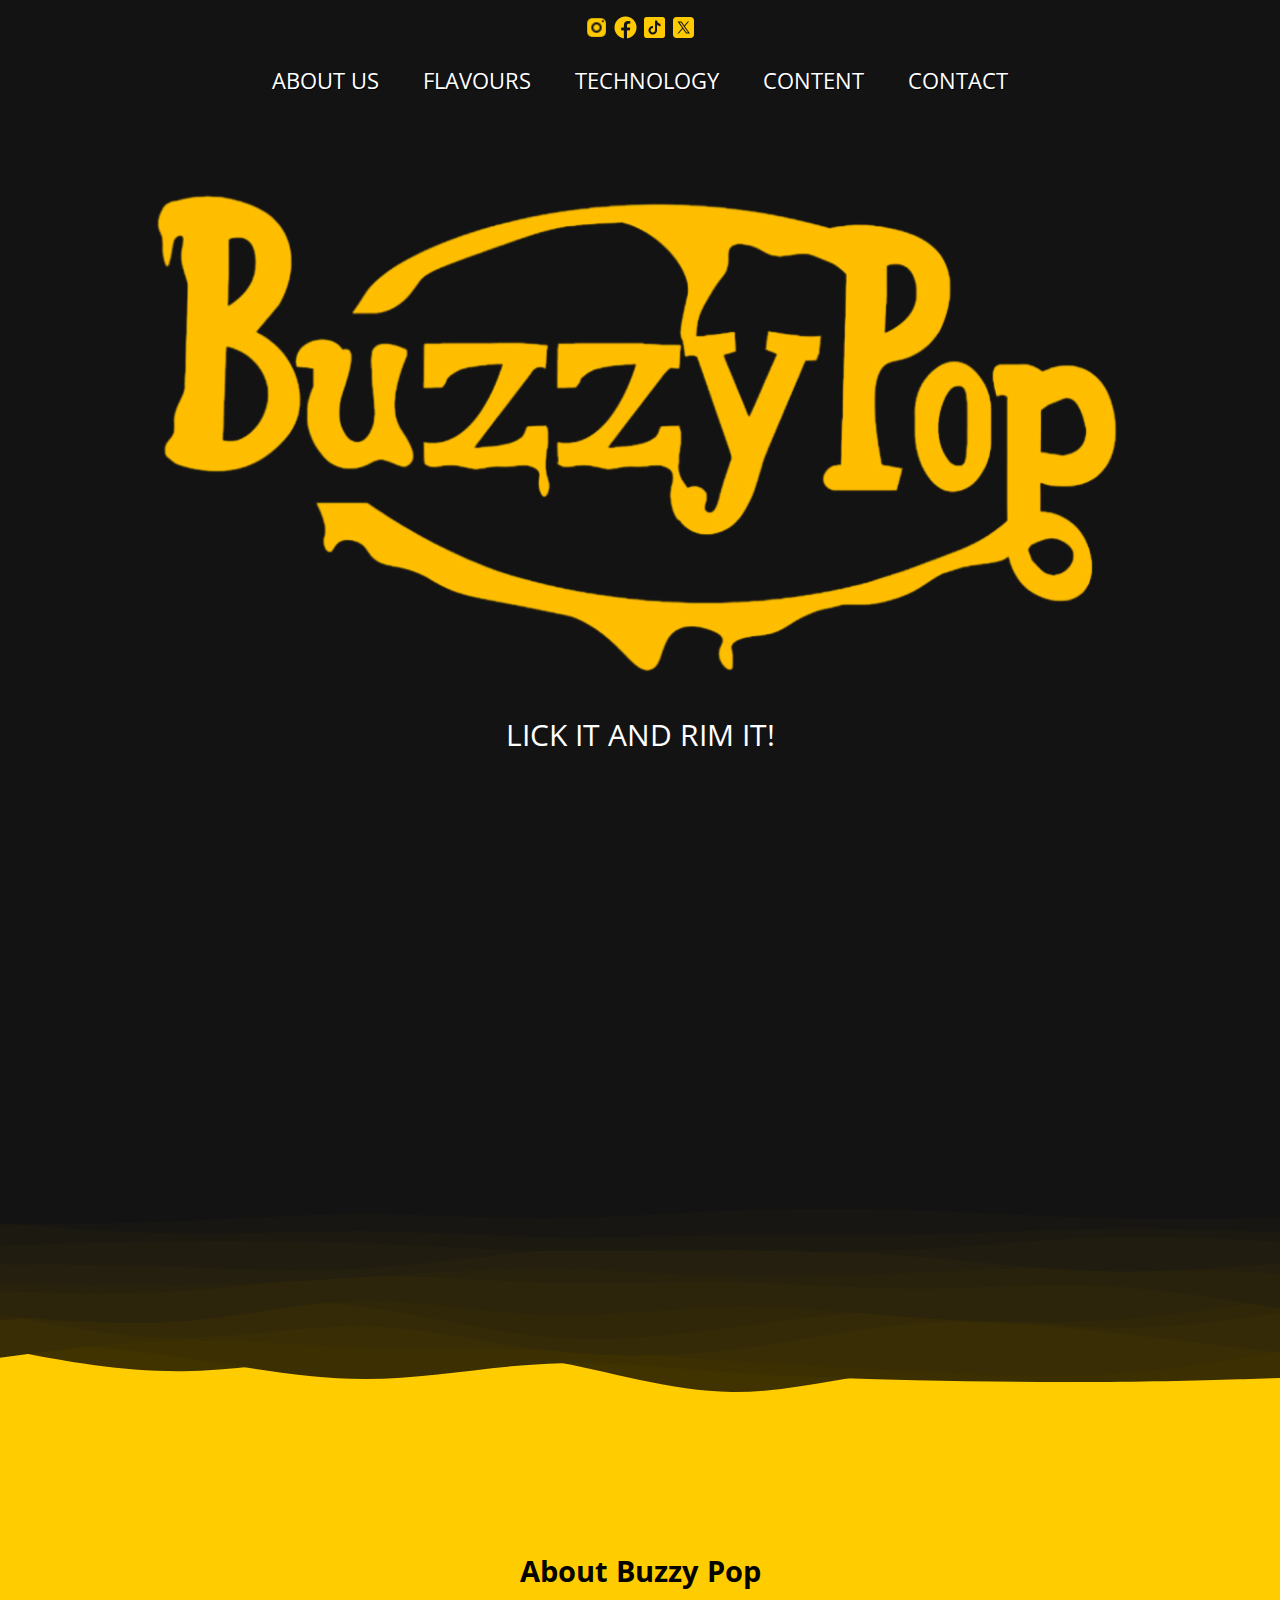
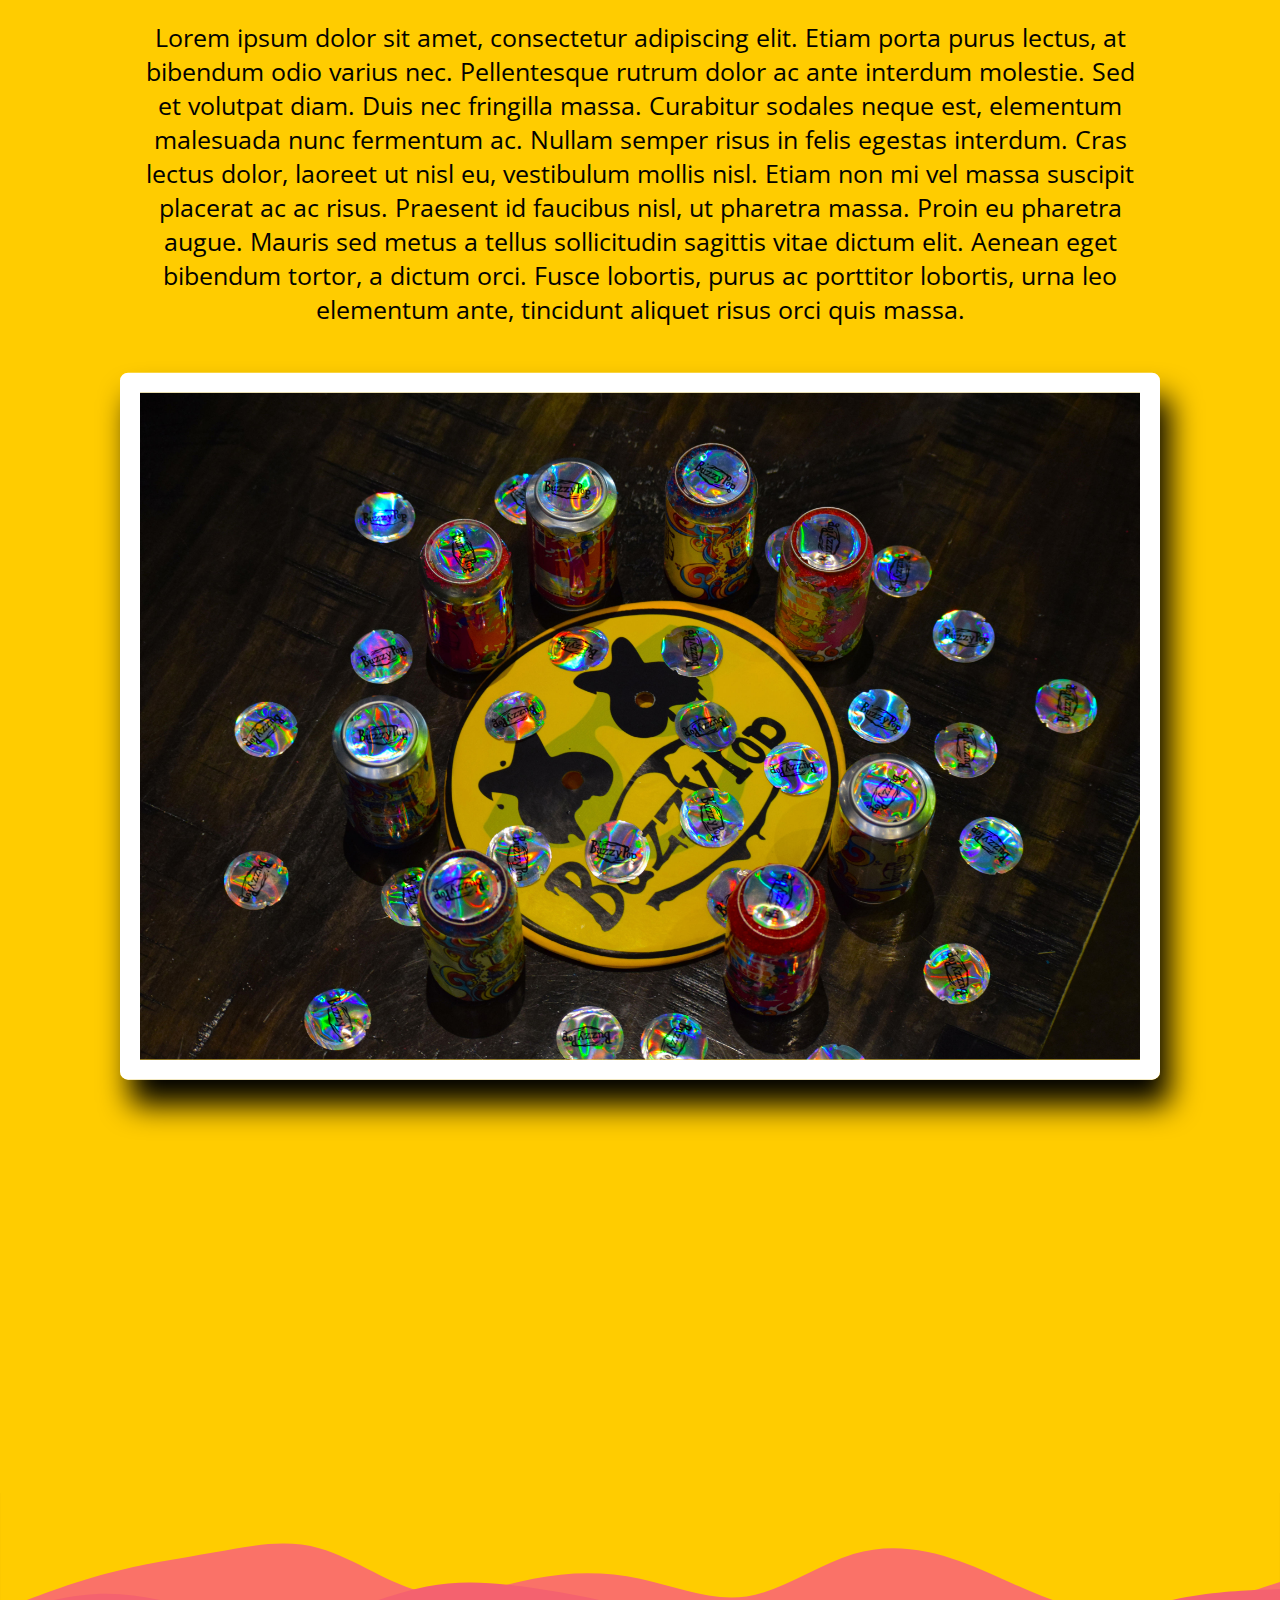
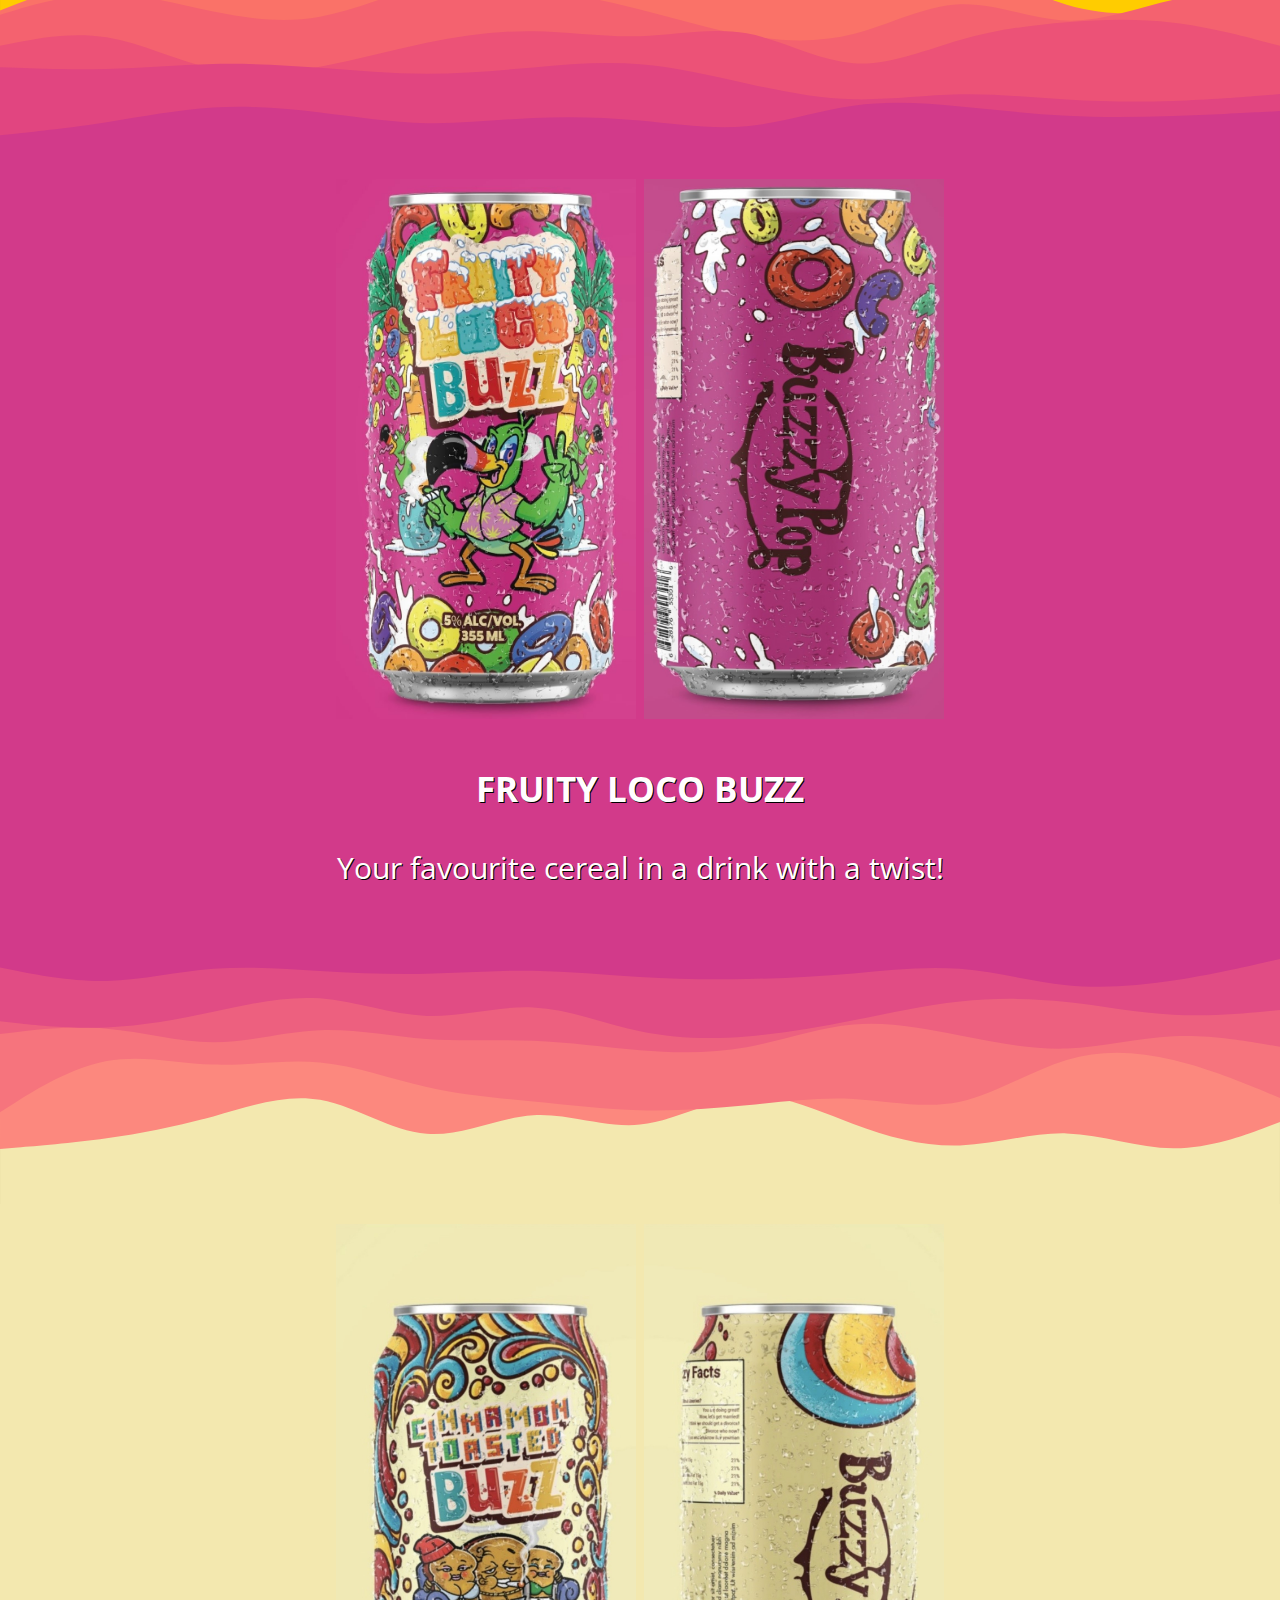
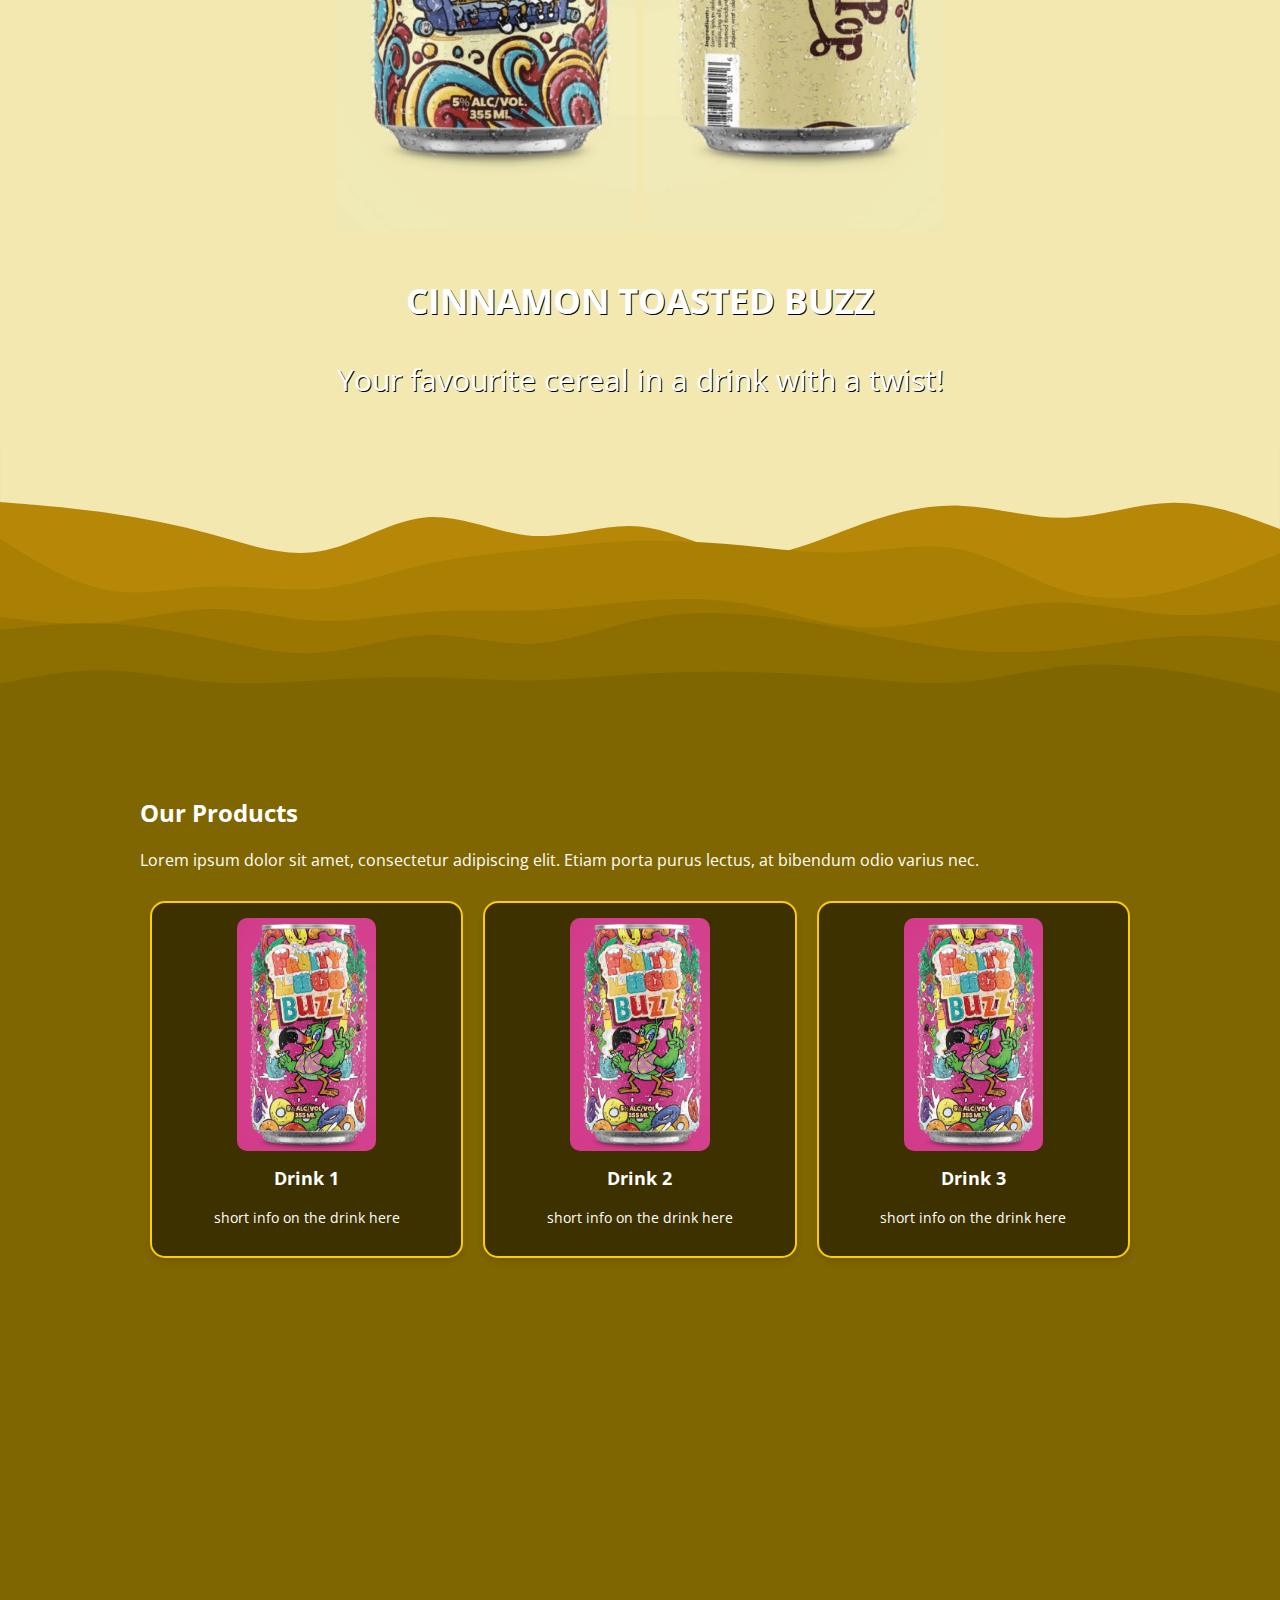
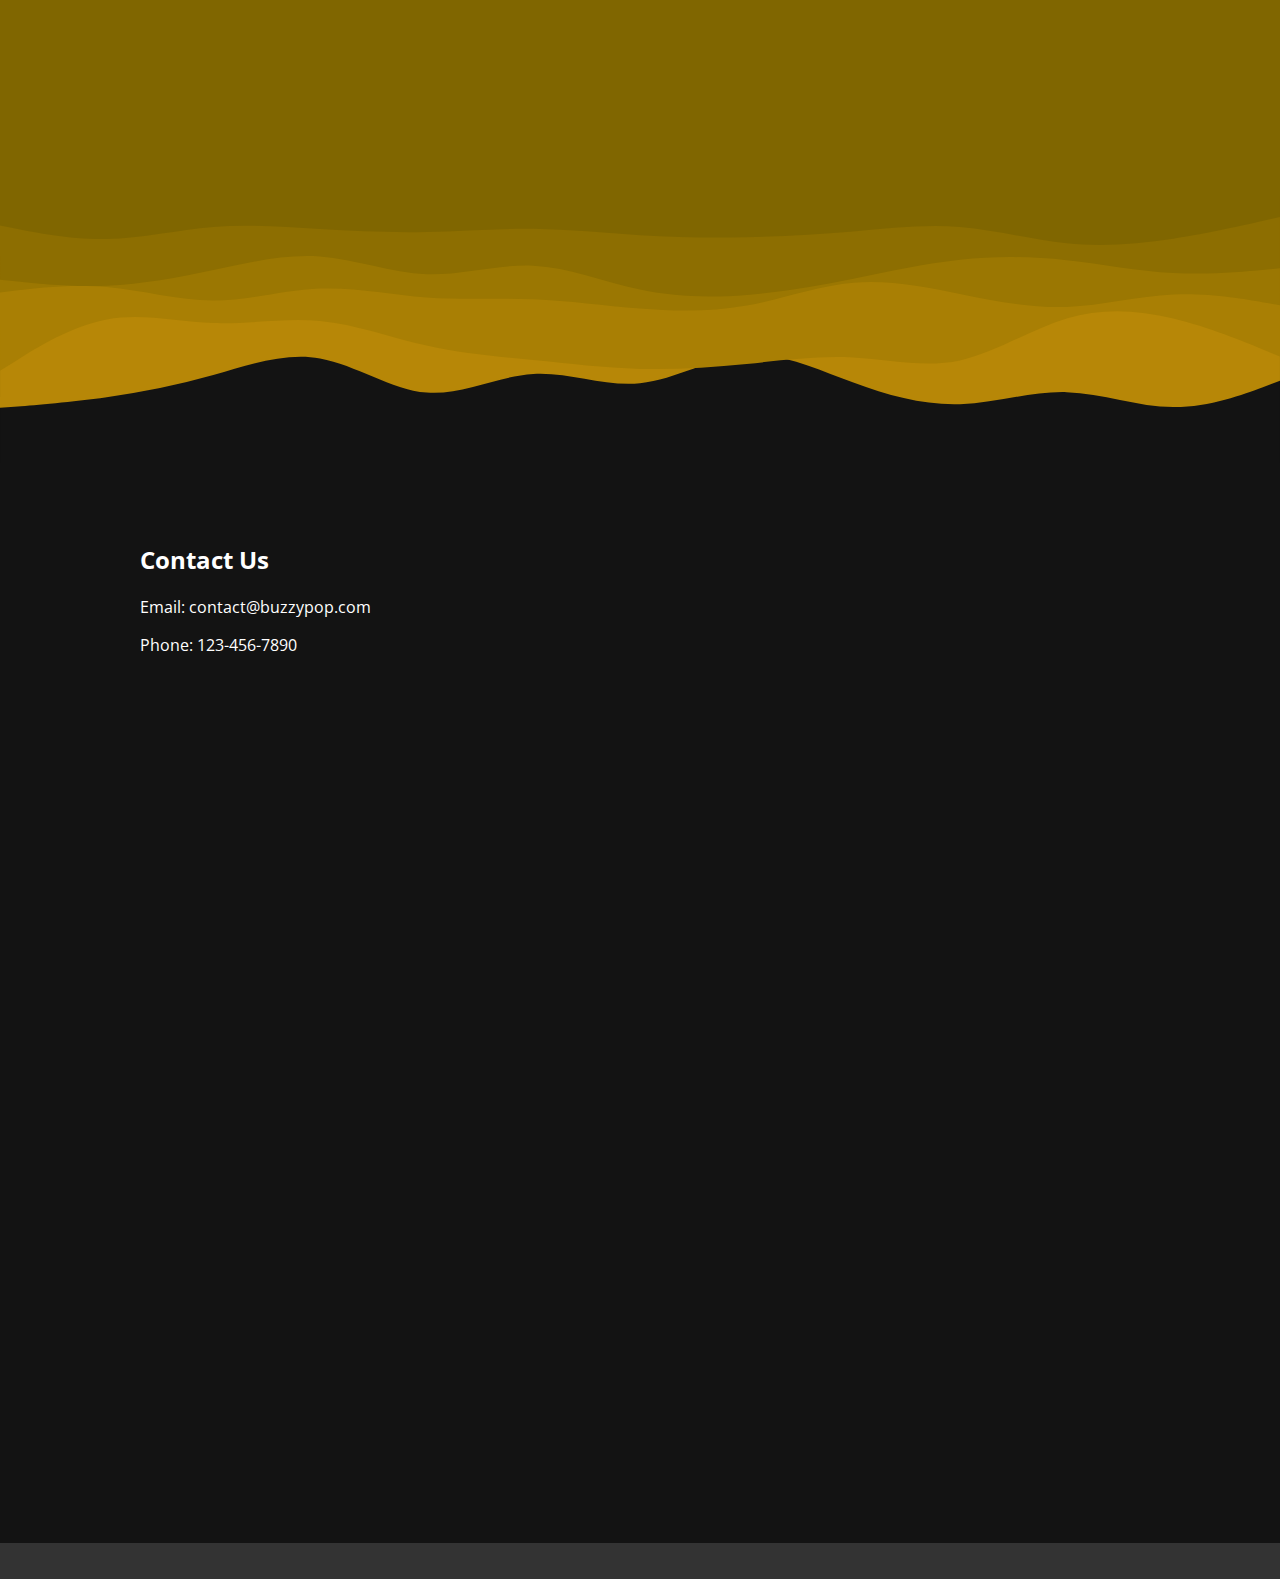
<file: src/index.html>
<!DOCTYPE html>
<html lang="en">
<head>
    <meta charset="UTF-8">
    <meta name="viewport" content="width=device-width, initial-scale=1.0">
    <title>Buzzy Pop</title>
    <!-- Link to the external CSS file -->
    <link rel="stylesheet" type="text/css" href="aboutbuzzy.css">
</head>
<body>
    <header>
        <link rel="preconnect" href="https://fonts.googleapis.com">
        <link rel="preconnect" href="https://fonts.gstatic.com" crossorigin>
        <link href="https://fonts.googleapis.com/css2?family=Open+Sans:ital,wght@0,300..800;1,300..800&display=swap" rel="stylesheet">
        
        <ul>
            <li><a href="#about"><img src="igicon.png" alt="drink"></a></li>
            <li><a href="#about"><img src="facebookicon.png" alt="drink"></a></li>
            <li><a href="#about"><img src="tiktokicon.png" alt="drink"></a></li>
            <li><a href="#about"><img src="xicon.png" alt="drink"></a></li>
        </ul>
    </header>

    <nav class=" menu menu-1">
        <ul>
            <li><a href="#about">About Us</a></li>
            <li><a href="#products">Flavours</a></li>
            <li><a href="#technology">Technology</a></li>
            <li><a href="#content">Content</a></li>
            <li><a href="#contact">Contact</a></li>
        </ul>
    </nav>

    <main>
        <section id="logo">
        <div class="logocontent">
        <img class="biglogo" src="buzzylogo.png">
        <p>LICK IT AND RIM IT!</p>
        </div>
        </section>

        <div class="spacer layer1"></div>

        <section id="about">
            </div>
            <div class="abtcontent">
            <h3>About Buzzy Pop</h3>
            <p>Lorem ipsum dolor sit amet, consectetur adipiscing elit. Etiam porta purus lectus, at bibendum odio varius nec. Pellentesque rutrum dolor ac ante interdum molestie. Sed et volutpat diam. Duis nec fringilla massa. Curabitur sodales neque est, elementum malesuada nunc fermentum ac. Nullam semper risus in felis egestas interdum. Cras lectus dolor, laoreet ut nisl eu, vestibulum mollis nisl. Etiam non mi vel massa suscipit placerat ac ac risus. Praesent id faucibus nisl, ut pharetra massa. Proin eu pharetra augue. Mauris sed metus a tellus sollicitudin sagittis vitae dictum elit. Aenean eget bibendum tortor, a dictum orci. Fusce lobortis, purus ac porttitor lobortis, urna leo elementum ante, tincidunt aliquet risus orci quis massa.</p>
            
            
            <div class="buzzy-container">
                <div class="buzzy-wrapper">
                    <img src="buzz1.JPG">
                    <img src="buzz2.JPG">
                    <img src="buzz3.JPG">
                </div>
            </div>
            </div>
        </section>

        <div class="spacer layer2"></div>

        <section id="fruity">
            <div class="fruitycontent">
            <img src="drink1.jpg">
            <img src="drink1back.jpg">
            <h3>FRUITY LOCO BUZZ</h3>
            <p>Your favourite cereal in a drink with a twist!</p>
            
            </div>
        </section>

        <div class="spacer layer3"></div>

        <section id="cinnamon">
            <div class="cinnamoncontent">
            <img src="drink2.jpg">
            <img src="drink2back.jpg">
            <h3>CINNAMON TOASTED BUZZ</h3>
            <p>Your favourite cereal in a drink with a twist!</p>
            
            </div>
        </section>

        <div class="spacer layer4"></div>

        <section id="products">
        <div class="productcontent">
            <h2>Our Products</h2>
            <p>Lorem ipsum dolor sit amet, consectetur adipiscing elit. Etiam porta purus lectus, at bibendum odio varius nec.</p>
        
            <!-- product Container -->
            <div class="product">
                <!-- Product Track -->
                <div class="product-track-container">
                    <ul class="product-track">
                        <!-- Product 1 -->
                        <li class="product-item">
                            <img src="drink1.jpg" alt="drink">
                            <h3>Drink 1</h3>
                            <p>short info on the drink here</p>
                        </li>
        
                        <!-- Product 2 -->
                        <li class="product-item">
                            <img src="drink1.jpg" alt="drink">
                            <h3>Drink 2</h3>
                            <p>short info on the drink here</p>
                        </li>
        
                        <!-- Product 3 -->
                        <li class="product-item">
                            <img src="drink1.jpg" alt="drink">
                            <h3>Drink 3</h3>
                            <p>short info on the drink here</p>
                        </li>
                </div>
            </div>
        </div>
        </section>
        
        <div class="spacer layer5"></div>

        <section id="contact">
        <div class="contactcontent">
            <h2>Contact Us</h2>
            <p>Email: contact@buzzypop.com</p>
            <p>Phone: 123-456-7890</p>
        </div>
        </section>
    </main>

    <footer>
        <!--footer for copyright if needed-->
        <p></p>
    </footer>
</body>
</html>
</file>
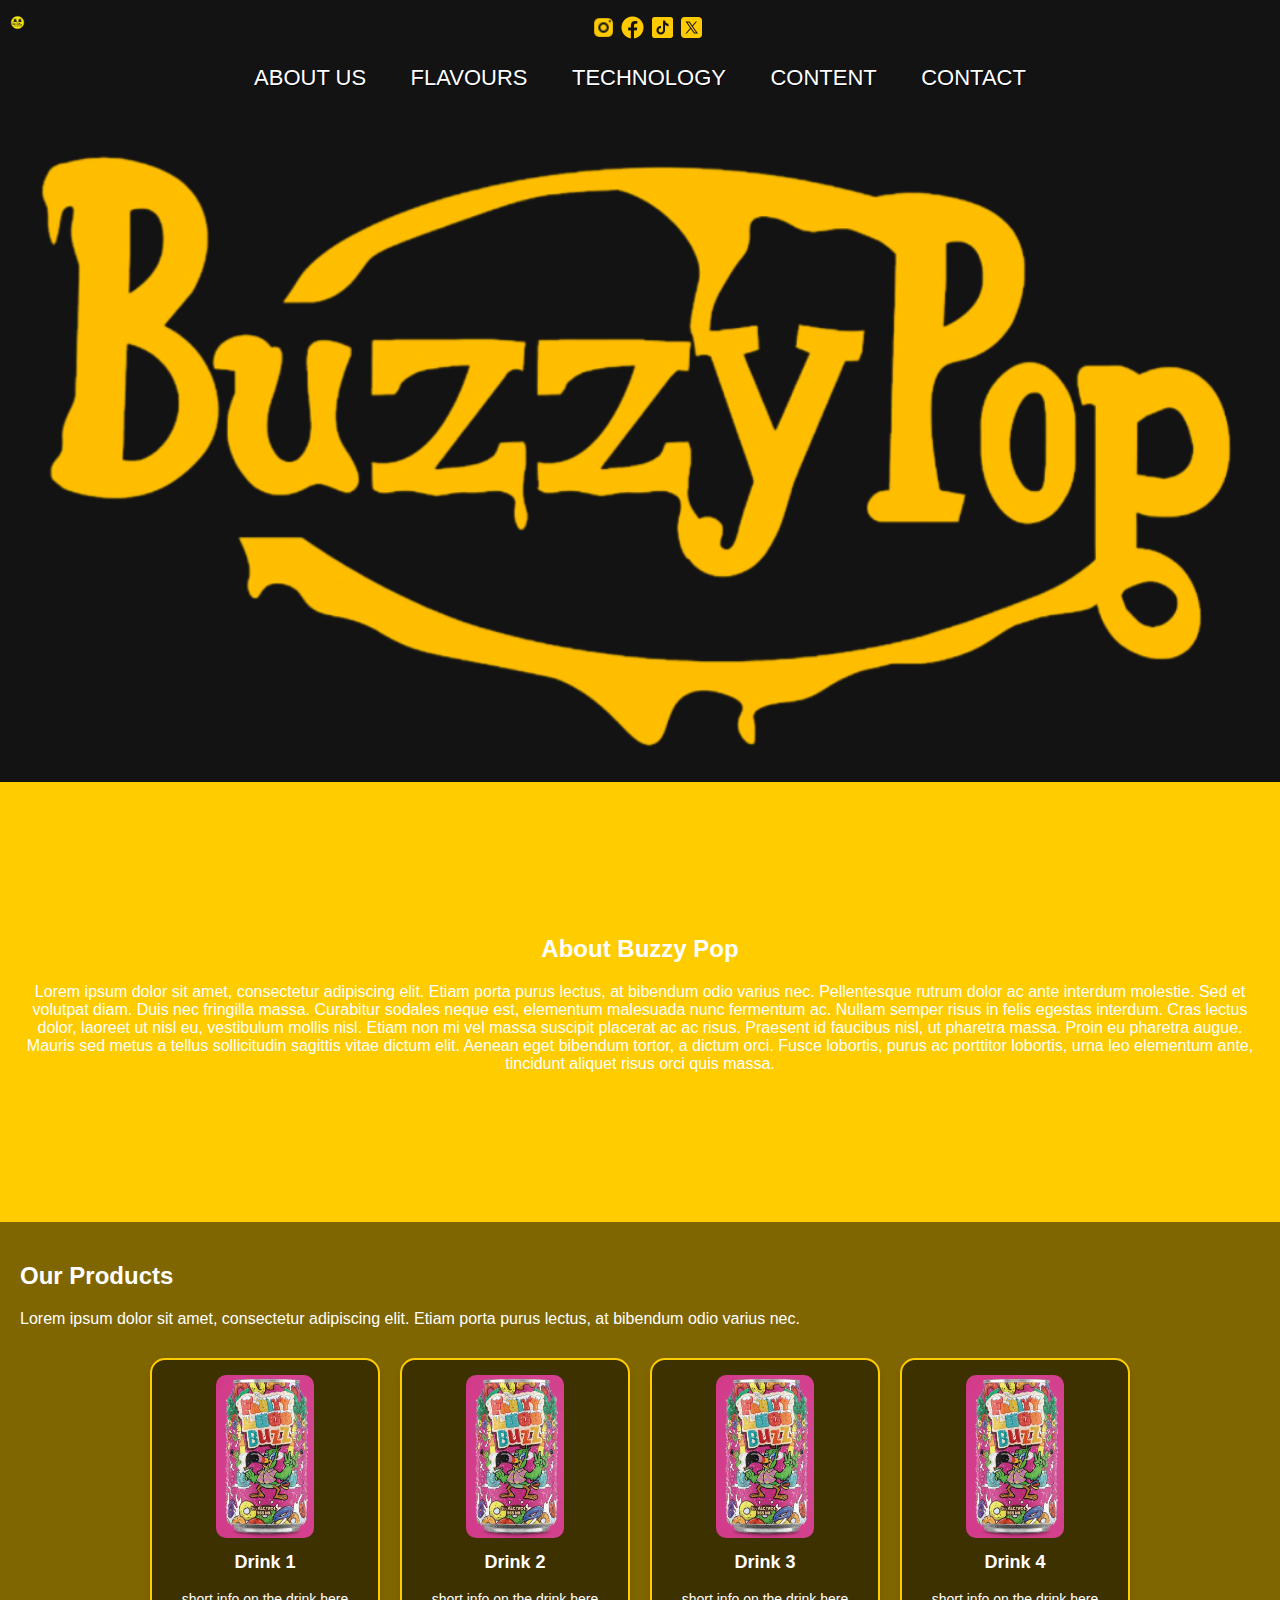
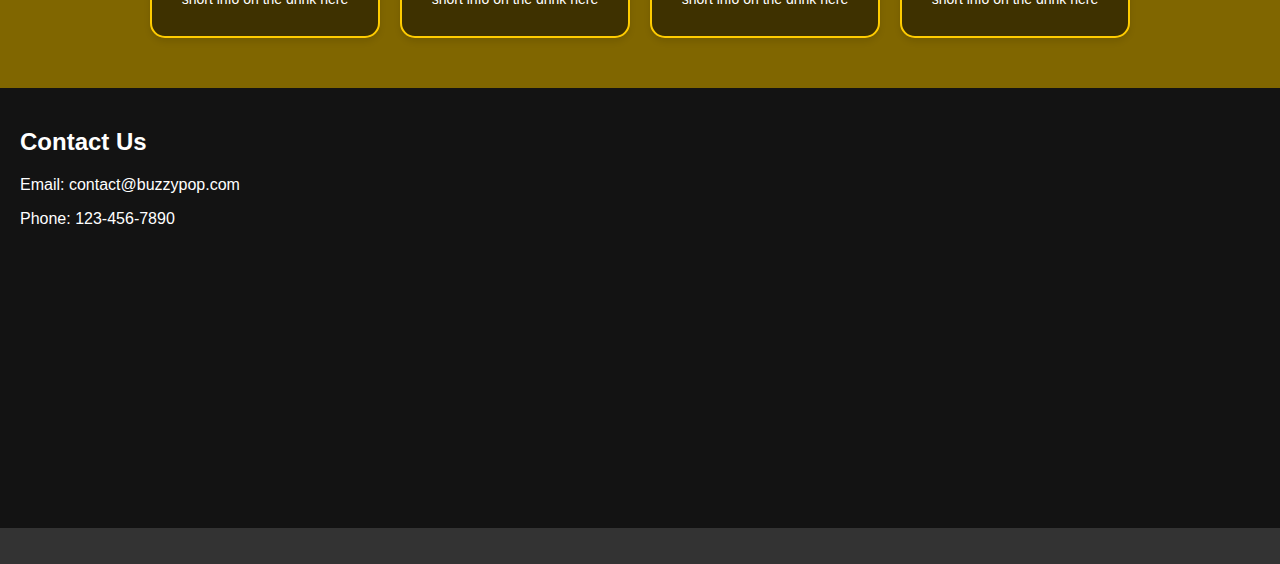
<file: src/aboutbuzzy.html>
<!DOCTYPE html>
<html lang="en">
<head>
    <meta charset="UTF-8">
    <meta name="viewport" content="width=device-width, initial-scale=1.0">
    <title>Buzzy Pop</title>
    <!-- Link to the external CSS file -->
    <link rel="stylesheet" type="text/css" href="aboutbuzzy.css">
</head>
<body>
    <header>
        <img class="circle" src = "buzzycircle.png">
        <ul>
            <li><a href="#about"><img src="igicon.png" alt="drink"></a></li>
            <li><a href="#about"><img src="facebookicon.png" alt="drink"></a></li>
            <li><a href="#about"><img src="tiktokicon.png" alt="drink"></a></li>
            <li><a href="#about"><img src="xicon.png" alt="drink"></a></li>
        </ul>
    </header>

    <nav>
        <ul>
            <li><a href="#about">About Us</a></li>
            <li><a href="#products">Flavours</a></li>
            <li><a href="#technology">Technology</a></li>
            <li><a href="#content">Content</a></li>
            <li><a href="#contact">Contact</a></li>
        </ul>
    </nav>

    <main>
        <section id="logo">
        <img class="biglogo" src="buzzylogo.png">
        </section>

        <section id="about">
            <h2>About Buzzy Pop</h2>
            <p>Lorem ipsum dolor sit amet, consectetur adipiscing elit. Etiam porta purus lectus, at bibendum odio varius nec. Pellentesque rutrum dolor ac ante interdum molestie. Sed et volutpat diam. Duis nec fringilla massa. Curabitur sodales neque est, elementum malesuada nunc fermentum ac. Nullam semper risus in felis egestas interdum. Cras lectus dolor, laoreet ut nisl eu, vestibulum mollis nisl. Etiam non mi vel massa suscipit placerat ac ac risus. Praesent id faucibus nisl, ut pharetra massa. Proin eu pharetra augue. Mauris sed metus a tellus sollicitudin sagittis vitae dictum elit. Aenean eget bibendum tortor, a dictum orci. Fusce lobortis, purus ac porttitor lobortis, urna leo elementum ante, tincidunt aliquet risus orci quis massa.</p>
        </section>

        <section id="products">
            <h2>Our Products</h2>
            <p>Lorem ipsum dolor sit amet, consectetur adipiscing elit. Etiam porta purus lectus, at bibendum odio varius nec.</p>
        
            <!-- product Container -->
            <div class="product">
        
                <!-- Product Track -->
                <div class="product-track-container">
                    <ul class="product-track">
                        <!-- Product 1 -->
                        <li class="product-item">
                            <img src="drink1.jpg" alt="drink">
                            <h3>Drink 1</h3>
                            <p>short info on the drink here</p>
                        </li>
        
                        <!-- Product 2 -->
                        <li class="product-item">
                            <img src="drink1.jpg" alt="drink">
                            <h3>Drink 2</h3>
                            <p>short info on the drink here</p>
                        </li>
        
                        <!-- Product 3 -->
                        <li class="product-item">
                            <img src="drink1.jpg" alt="drink">
                            <h3>Drink 3</h3>
                            <p>short info on the drink here</p>
                        </li>

                        <li class="product-item">
                            <img src="drink1.jpg" alt="drink">
                            <h3>Drink 4</h3>
                            <p>short info on the drink here</p>
                        </li>
                    </ul>
                </div>
            </div>
        </section>
        

        <section id="contact">
            <h2>Contact Us</h2>
            <p>Email: contact@buzzypop.com</p>
            <p>Phone: 123-456-7890</p>
        </section>
    </main>

    <footer>
        <!--footer for copyright if needed-->
        <p></p>
    </footer>
</body>
</html>
</file>
<file: src/aboutbuzzy.css>
/* General styles */
body {
    font-family: "Open Sans", sans-serif, Arial;
    color:#ffffff;
    margin: 0;
    padding: 0;
    background-color: #131313;
}

/* Header styles */
header {
    color: #131313;
    text-align: center;
    padding: 15px 10px;
    display:flex;
    height:15px;
}

header ul{
    list-style-type: none;
    height:10px;
    width:100%;
    margin: 0;
    padding: 0;
    position:flex;
    filter: brightness(0) saturate(100%) invert(86%) sepia(18%) saturate(6404%) hue-rotate(359deg) brightness(102%) contrast(105%);
}

header ul li{
    display: inline-block;
}

header ul img {
    width:25px;
}
/* testing*/

nav ul li{
    display: inline-block;
}
nav a{
    text-shadow: 1px 1px #000000;
    text-decoration: none;
    padding: 10px 20px;
    font-size: 22px;
    text-transform: uppercase;
    text-decoration: none;
    color: #fff;
    display: block;
    position: relative;
    padding: 4px 0;
    display: inline-block;
  }
  .menu-1 a::before{
    content: "";
    width: 100%;
    height: 4px;
    position: absolute;
    left: 0;
    bottom: 0;
    background: #fff;
    transition: 0.5s transform ease;
    transform: scale3d(0,1,1);
    transform-origin: 0 50%;
  }
  .menu a:hover::before{
    transform: scale3d(1,1,1);
  }
  .menu-1 a::before{
    background: #ffcc00;
    transform-origin: 100% 50%;
  }
  .menu-1 a:hover::before{
    transform-origin: 0 50%;
  }
/* Navigation bar styles */
nav ul {
    list-style-type: none;
    margin: 10px;
    padding: 0;
    text-align:center;
}

nav ul li a {
    color: white;
    text-shadow: 1px 1px #000000;
    text-decoration: none;
    padding: 10px 20px;
    display: inline-block;
}

main .biglogo {
    filter: invert(72%) sepia(96%) saturate(846%) hue-rotate(357deg) brightness(100%) contrast(106%);
    position:relative;
    display:flex;
    justify-content: center;
    align-items: center;
    transition: transform 0.2s ease-in-out;
    width: 100%; /* Let it adjust to the width of its container */
    height: auto; /* Maintain aspect ratio */
}
main #logo{
    text-align: center;
    align-content:center;
    font-size: 30px;

}




main .biglogo:hover{
    transform: scale(1.05);
}

/*black wave*/
.spacer {
    aspect-ratio: 960/200;
    width:100%;
    background-repeat: no-repeat;
    background-position: center;
    background-size: cover;
}
.layer1 {
    background-image:url('./layer1.svg');
}

.layer2 {
    background-image:url('./layer2.svg');
}
.layer3{
    background-image:url('./layer3.svg');
}
.layer4{
    background-image:url('./layer4.svg');
}
.layer5{
    background-image:url('./layer5.svg');
}

/* Section styles */
main section {
    position:relative;
    margin: 0px auto;
    padding: 20px;
    max-width: 100%;
    min-height:400px;
}

main .logocontent{
    margin: 20px auto;
    padding: 20px;
    max-width: 1000px;
    height:960px;
}



main .abtcontent{
    margin: 20px auto;
    padding: 20px;
    max-width: 1000px;
    font-size:25px;
    color: #030300;
}

main .productcontent{
    margin: 20px auto;
    padding: 20px;
    max-width: 1000px;
    height:960px;
    
}

main .contactcontent {
    margin: 20px auto;
    padding: 20px;
    max-width: 1000px;
    height:960px;
}


main #about{
    background-color: #ffcc00;
    text-align: center;
    align-content:center;
}

/*About Area*/
.buzzy-container{
    width: 1000px;
    transform: translate(-50%, -50%);
    position:static;
    align-items: center;
    margin-top: 40%;
    margin-left: 50%;
    overflow: hidden;
    border: 20px solid #ffffff;
    border-radius: 8px;
    box-shadow: 10px 25px 30px black;
}

.buzzy-wrapper{
    width:500px;
    display: flex;
    animation: slide 16s infinite;
}

.buzzy-wrapper img{
    width:1000px;
}

@keyframes slide{
    0%{
        transform: translateX(0);
    }
    50%{
        transform: translateX(-200%);
    }
    75%{
        transform: translateX(-400%);
    }
    80%{
        transform: translateX(-200%);
    }
    100%{
        transform: translateX(0);
    }
}

main #about .circle{
    width:300px;
}

/*Fruity Loco Buzz*/

main #fruity{
    background-color:#D23A8A;
}
main .fruitycontent{
    text-align: center;
    align-content:center;
    font-size: 30px;
    text-shadow: 1px 1px #000000;
}
main .fruitycontent img{
    height:540px;
    width:300px;
}

/*Cinnamon Toasted Buzz*/

main #cinnamon{
    background-color:#F3E8AF;
}
main .cinnamoncontent{
    text-shadow: 1px 1px #000000;
    text-align: center;
    align-content:center;
    font-size: 30px;
}
main .cinnamoncontent img{
    width:300px;
}


/* display Container */

main #products{
    background-color:#806600;
}
.product {
    position: relative;
    max-width: 1000px;
    margin: 20px auto;
    overflow: hidden;
}

/* display Track */
.product-track-container {
    display: flex; /* Use flexbox to align items side by side */
    justify-content: space-between; /* Add spacing between items */
    flex-wrap: nowrap; /* Prevent wrapping to a new line */
    overflow-x: scroll; /* Allow horizontal scrolling if needed */
    scrollbar-width: none; /* Hide scrollbar for modern browsers */
}

.product-item {
    max-width: 100%;
    box-sizing: border-box; /* Include padding and border in width */
    text-align: center;
    margin: 10px;
    background-color: rgba(0, 0, 0, 0.514); /* Add a white background inside the border */
    border: 2px solid #ffcc00; /* White border */
    border-radius: 15px; /* Rounded corners */
    box-shadow: 0px 4px 6px rgba(0, 0, 0, 0.1); /* Subtle shadow for better visibility */
    padding: 15px; /* Add internal spacing for content */
    transition: transform 0.2s ease-in-out; /* Smooth scaling on hover */
}

.product-item:hover {
    transform: scale(1.05); /* Slight zoom effect on hover */
    box-shadow: 0px 6px 10px rgba(0, 0, 0, 0.2); /* Enhance shadow on hover */
}   

.product-item img {
    border-radius: 10px;
    max-width: 50%;
}

.product-item h3 {
    font-size: 18px;
    margin-top: 10px;
}

.product-item p {
    font-size: 14px;
}

/* display Buttons */
.product-track {
    display: flex;
    list-style: none; /* Removes bullet points */
    padding: 0; /* Removes default padding */
    margin: 0; /* Removes default margin */
}

main section h2 {
    color: #ffffff;
}

/* Footer styles */
footer {
    text-align: center;
    background-color: #333;
    color: white;
    padding: 10px 0;
}
</file>
